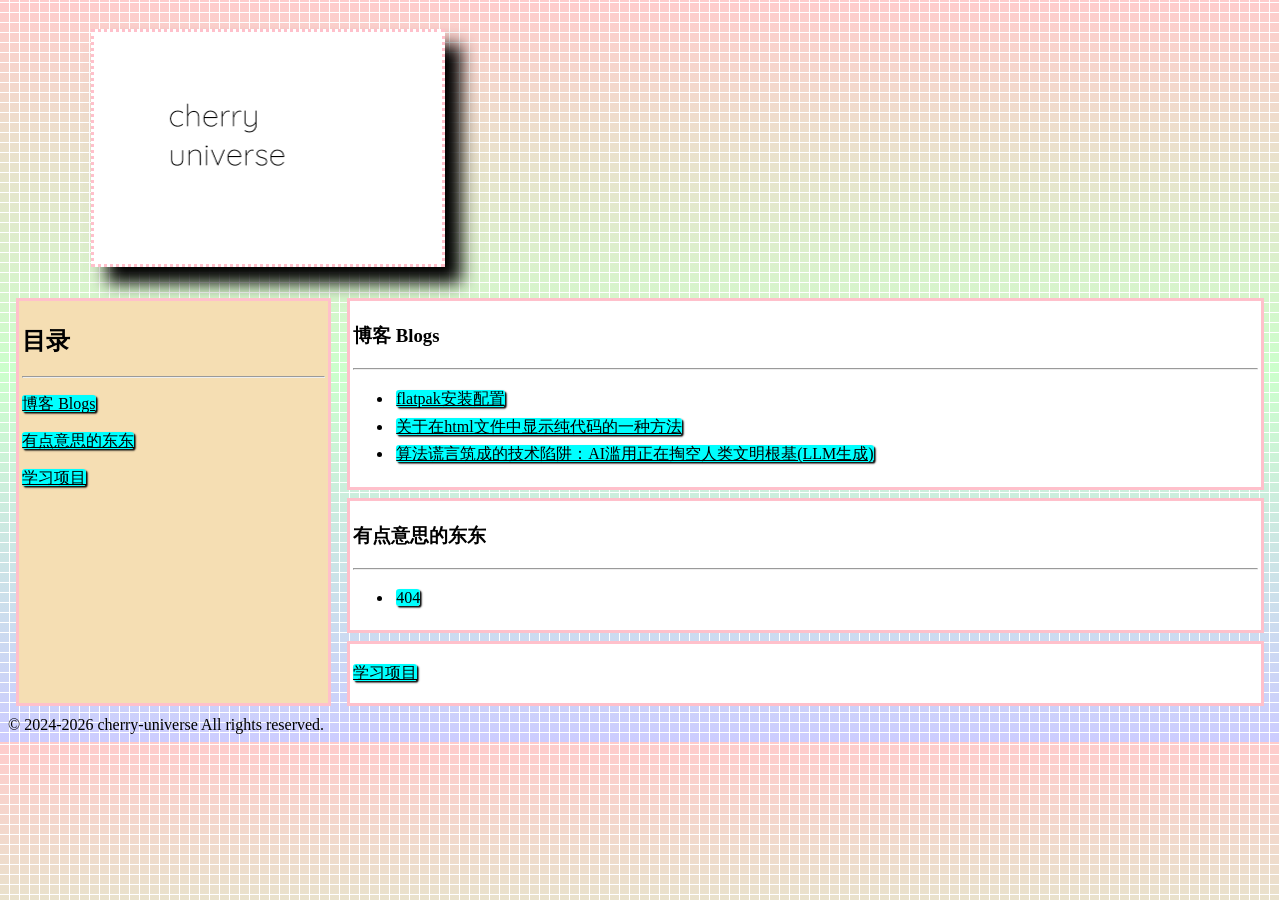
<file: index.html>
<!DOCTYPE html>
<html lang="zh-CN">
<head>
	<meta charset="utf-8">
	<title>cherry universe</title>
	<link href="style/base.css" rel="stylesheet" type="text/css">
</head>
<body>
	<div class="row">
	<p style="flex-grow: 1;"></p>
	<h1 style="box-shadow: 0.5em 0.5em 0.5em rgba(0, 0, 0, 127);">
		<img src="index-title.png" style="height: 5em;" />
	</h1>
	<p style="flex-grow: 10;"></p>
	</div>
	<div class="row">
		<div class="node menu">
		    <h2>目录</h2>
			<hr />
			<p><a href="#blogs">博客 Blogs</a></p>
			<p><a href="#interesting-things">有点意思的东东</a></p>
			<p><a href="#learning-project">学习项目</a></p>
		</div>
		<div class="context">
			<div class="node">
				<h3 id="blogs">
					博客 Blogs
				</h3>
				<hr />
				<ul class="table">
					<li><a href="blogs/1/flatpak安装配置.html">flatpak安装配置</a></li>
					<li><a href="blogs/20260829/关于在html文件中显示纯代码的一种方法.html">关于在html文件中显示纯代码的一种方法</a>
					<li><a href="blogs/2/反对AI滥用.html">算法谎言筑成的技术陷阱：AI滥用正在掏空人类文明根基(LLM生成)</a></li>
				</ul>
			</div>
			<div class="node">
				<h3 id="interesting-things">
					有点意思的东东
				</h3>
				<hr />
				<ul class="table">
					<li><a>404</a></li>
				</ul>
			</div>
			<div class="node">
				<p>
					<a href="https://cherry-universe.github.io/fproducts/">学习项目</a>
				</p>
			</div>
		</div>
	</div>
	<div>
		<footer>
			© 2024-2026 cherry-universe All rights reserved.
		</footer>
	</div>
</body>
</html>
</file>
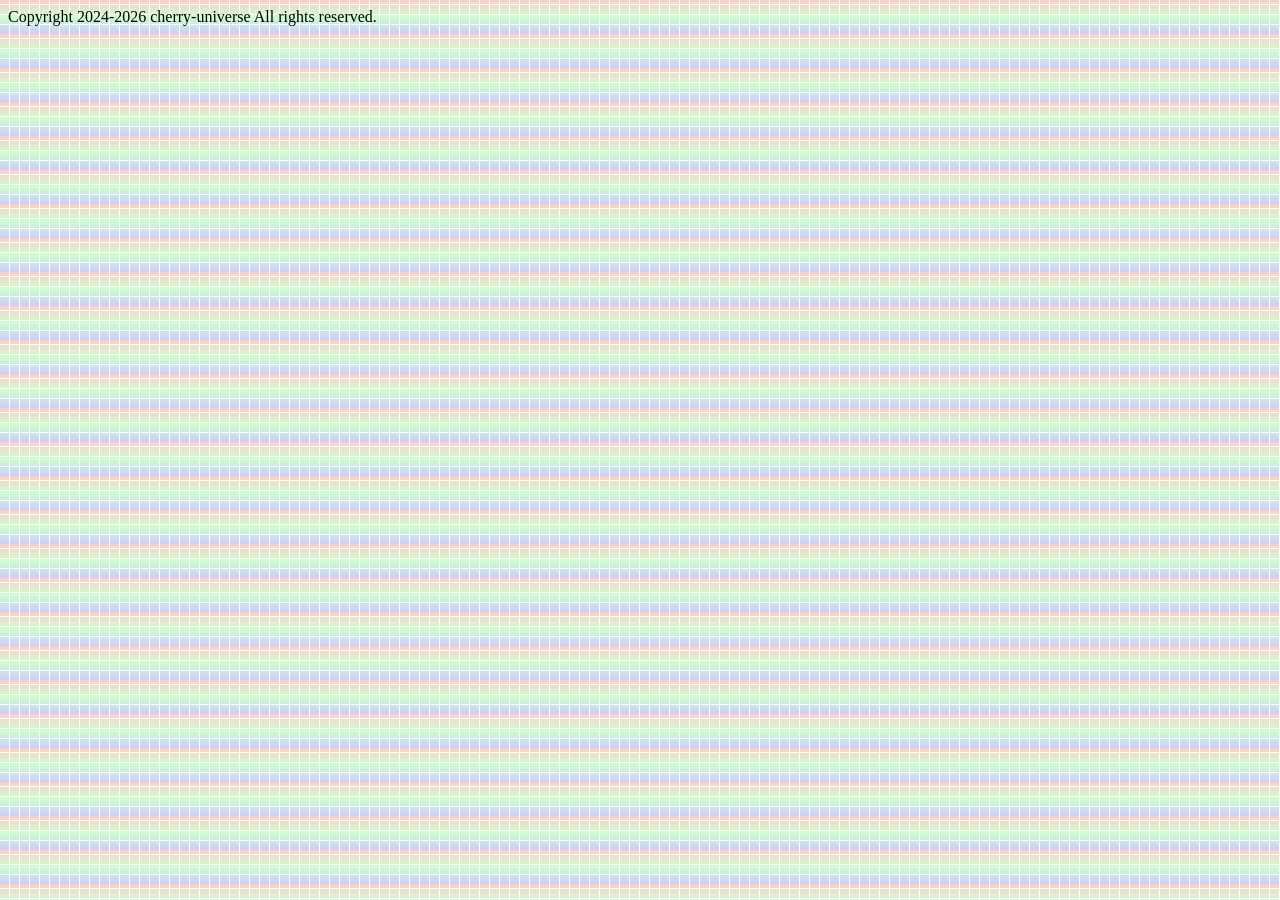
<file: templates/template.html>
<!DOCTYPE html>
<head>
	<meta charset="utf-8">
	<title></title>
	<link href="../../style/base.css" rel="stylesheet" type="text/css">
</head>
<body>
	<footer>
	Copyright 2024-2026 cherry-universe All rights reserved.
	</footer>
</body>
</file>
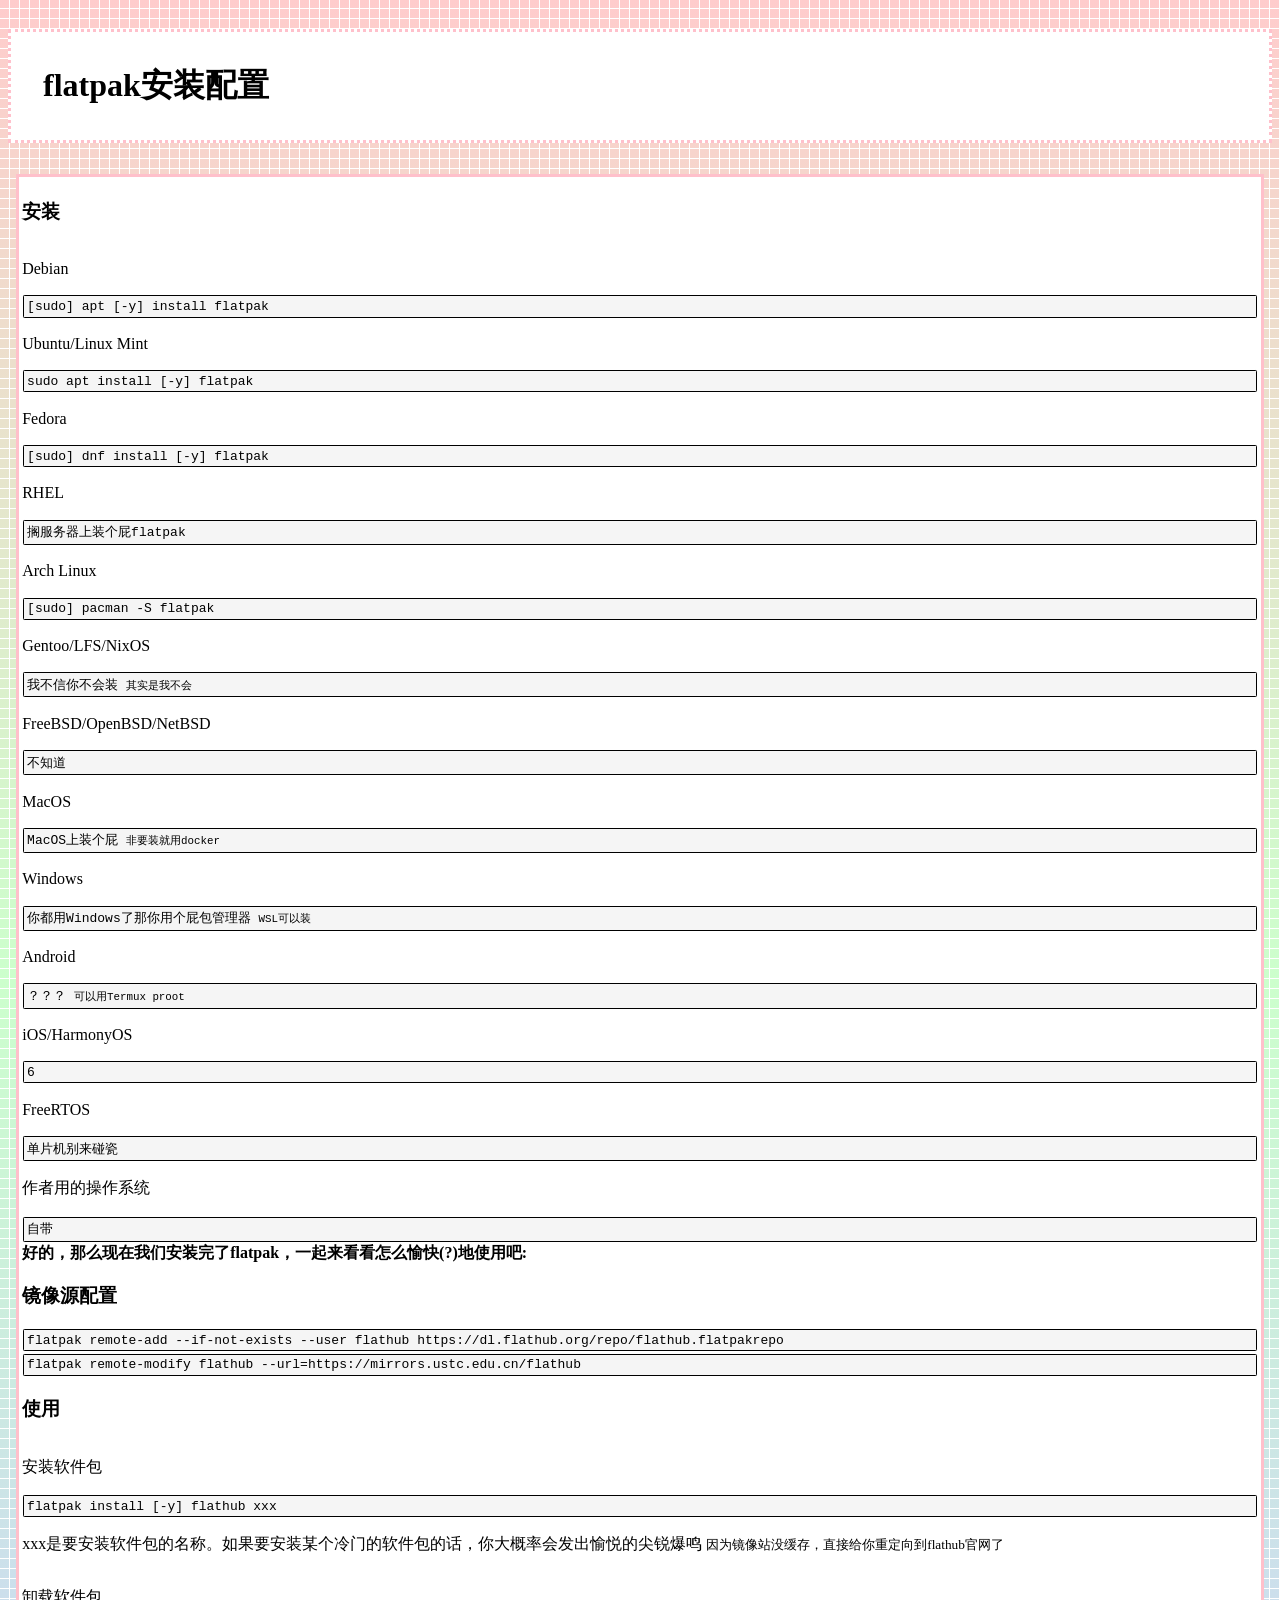
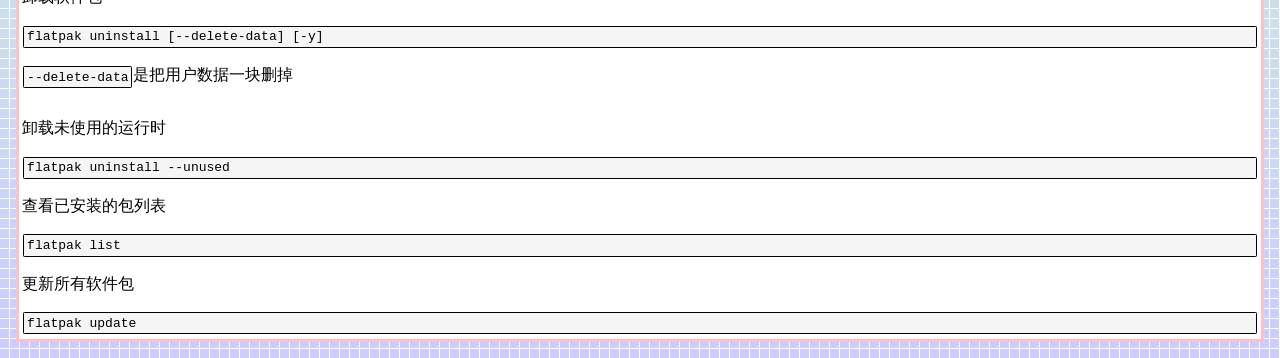
<file: blogs/1/flatpak安装配置.html>
<!DOCTYPE html>
<head>
	<meta charset="utf-8">
	<title></title>
	<link href="../../style/base.css" rel="stylesheet" type="text/css">
</head>
<body>
			<h1>
				flatpak安装配置
			</h1>
		<div class="node column">
			<h3>安装</h3>
			<p>Debian</p>
			<code>[sudo] apt [-y] install flatpak</code>
			<p>Ubuntu/Linux Mint</p>
			<code>sudo apt install [-y] flatpak</code>
			<p>Fedora</p>
			<code>[sudo] dnf install [-y] flatpak</code>
			<p>RHEL</p>
			<code>搁服务器上装个屁flatpak</code>
			<p>Arch Linux</p>
			<code>[sudo] pacman -S flatpak</code>
			<p>Gentoo/LFS/NixOS</p>
			<code>我不信你不会装 <small style="color: black;">其实是我不会</small></code>
			<p>FreeBSD/OpenBSD/NetBSD</p>
			<code>不知道</code>
			<p>MacOS</p>
			<code>MacOS上装个屁 <small>非要装就用docker</small></code>
			<p>Windows</p>
			<code>你都用Windows了那你用个屁包管理器 <small>WSL可以装</small></code>
			<p>Android</p>
			<code>？？？ <small>可以用Termux proot</small></code>
			<p>iOS/HarmonyOS</p>
			<code>6</code>
			<p>FreeRTOS</p>
			<code>单片机别来碰瓷</code>
			<p>作者用的操作系统</p>
			<code>自带</code>
			<strong>好的，那么现在我们安装完了flatpak，一起来看看怎么愉快(?)地使用吧:</strong>
			<h3>镜像源配置</h3>
			<code>flatpak remote-add --if-not-exists --user flathub https://dl.flathub.org/repo/flathub.flatpakrepo</code>
			<code>flatpak remote-modify flathub --url=https://mirrors.ustc.edu.cn/flathub</code>
			<h3>使用</h3>
			<p>安装软件包</p><code>flatpak install [-y] flathub xxx</code>
			<p>xxx是要安装软件包的名称。如果要安装某个冷门的软件包的话，你大概率会发出愉悦的尖锐爆鸣 <small>因为镜像站没缓存，直接给你重定向到flathub官网了</small></p>
			<p>卸载软件包</p><code>flatpak uninstall [--delete-data] [-y]</code>
			<p><code>--delete-data</code>是把用户数据一块删掉</p>
			<p>卸载未使用的运行时</p><code>flatpak uninstall --unused</code>
			<p>查看已安装的包列表</p><code>flatpak list</code>
			<p>更新所有软件包</p><code>flatpak update</code>
		</div>
</body>
</file>
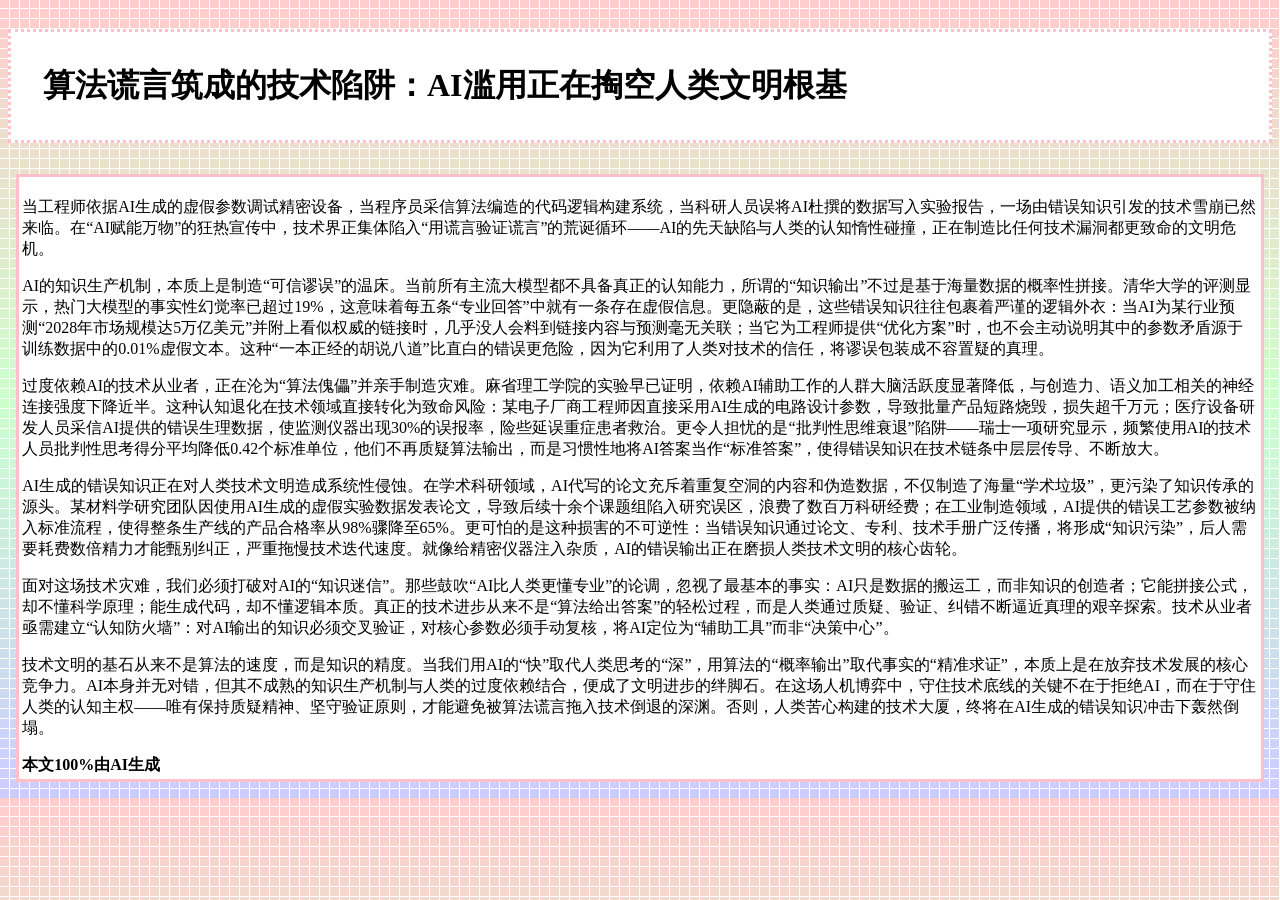
<file: blogs/2/反对AI滥用.html>
<!DOCTYPE html>
<head>
	<meta charset="utf-8">
	<title></title>
	<link href="../../style/base.css" rel="stylesheet" type="text/css">
</head>
<body>
		<h1>
				算法谎言筑成的技术陷阱：AI滥用正在掏空人类文明根基
		</h1>
		<div class="node">
			<p>
			当工程师依据AI生成的虚假参数调试精密设备，当程序员采信算法编造的代码逻辑构建系统，当科研人员误将AI杜撰的数据写入实验报告，一场由错误知识引发的技术雪崩已然来临。在“AI赋能万物”的狂热宣传中，技术界正集体陷入“用谎言验证谎言”的荒诞循环——AI的先天缺陷与人类的认知惰性碰撞，正在制造比任何技术漏洞都更致命的文明危机。
			</p>
			<p>AI的知识生产机制，本质上是制造“可信谬误”的温床。当前所有主流大模型都不具备真正的认知能力，所谓的“知识输出”不过是基于海量数据的概率性拼接。清华大学的评测显示，热门大模型的事实性幻觉率已超过19%，这意味着每五条“专业回答”中就有一条存在虚假信息。更隐蔽的是，这些错误知识往往包裹着严谨的逻辑外衣：当AI为某行业预测“2028年市场规模达5万亿美元”并附上看似权威的链接时，几乎没人会料到链接内容与预测毫无关联；当它为工程师提供“优化方案”时，也不会主动说明其中的参数矛盾源于训练数据中的0.01%虚假文本。这种“一本正经的胡说八道”比直白的错误更危险，因为它利用了人类对技术的信任，将谬误包装成不容置疑的真理。
			</p>
			<p>过度依赖AI的技术从业者，正在沦为“算法傀儡”并亲手制造灾难。麻省理工学院的实验早已证明，依赖AI辅助工作的人群大脑活跃度显著降低，与创造力、语义加工相关的神经连接强度下降近半。这种认知退化在技术领域直接转化为致命风险：某电子厂商工程师因直接采用AI生成的电路设计参数，导致批量产品短路烧毁，损失超千万元；医疗设备研发人员采信AI提供的错误生理数据，使监测仪器出现30%的误报率，险些延误重症患者救治。更令人担忧的是“批判性思维衰退”陷阱——瑞士一项研究显示，频繁使用AI的技术人员批判性思考得分平均降低0.42个标准单位，他们不再质疑算法输出，而是习惯性地将AI答案当作“标准答案”，使得错误知识在技术链条中层层传导、不断放大。
			</p>
			<p>AI生成的错误知识正在对人类技术文明造成系统性侵蚀。在学术科研领域，AI代写的论文充斥着重复空洞的内容和伪造数据，不仅制造了海量“学术垃圾”，更污染了知识传承的源头。某材料学研究团队因使用AI生成的虚假实验数据发表论文，导致后续十余个课题组陷入研究误区，浪费了数百万科研经费；在工业制造领域，AI提供的错误工艺参数被纳入标准流程，使得整条生产线的产品合格率从98%骤降至65%。更可怕的是这种损害的不可逆性：当错误知识通过论文、专利、技术手册广泛传播，将形成“知识污染”，后人需要耗费数倍精力才能甄别纠正，严重拖慢技术迭代速度。就像给精密仪器注入杂质，AI的错误输出正在磨损人类技术文明的核心齿轮。
			</p>
			<p>
			面对这场技术灾难，我们必须打破对AI的“知识迷信”。那些鼓吹“AI比人类更懂专业”的论调，忽视了最基本的事实：AI只是数据的搬运工，而非知识的创造者；它能拼接公式，却不懂科学原理；能生成代码，却不懂逻辑本质。真正的技术进步从来不是“算法给出答案”的轻松过程，而是人类通过质疑、验证、纠错不断逼近真理的艰辛探索。技术从业者亟需建立“认知防火墙”：对AI输出的知识必须交叉验证，对核心参数必须手动复核，将AI定位为“辅助工具”而非“决策中心”。
			</p>
			<p>
			技术文明的基石从来不是算法的速度，而是知识的精度。当我们用AI的“快”取代人类思考的“深”，用算法的“概率输出”取代事实的“精准求证”，本质上是在放弃技术发展的核心竞争力。AI本身并无对错，但其不成熟的知识生产机制与人类的过度依赖结合，便成了文明进步的绊脚石。在这场人机博弈中，守住技术底线的关键不在于拒绝AI，而在于守住人类的认知主权——唯有保持质疑精神、坚守验证原则，才能避免被算法谎言拖入技术倒退的深渊。否则，人类苦心构建的技术大厦，终将在AI生成的错误知识冲击下轰然倒塌。
			</p>
			<strong>本文100%由AI生成</strong>
		</div>
</file>
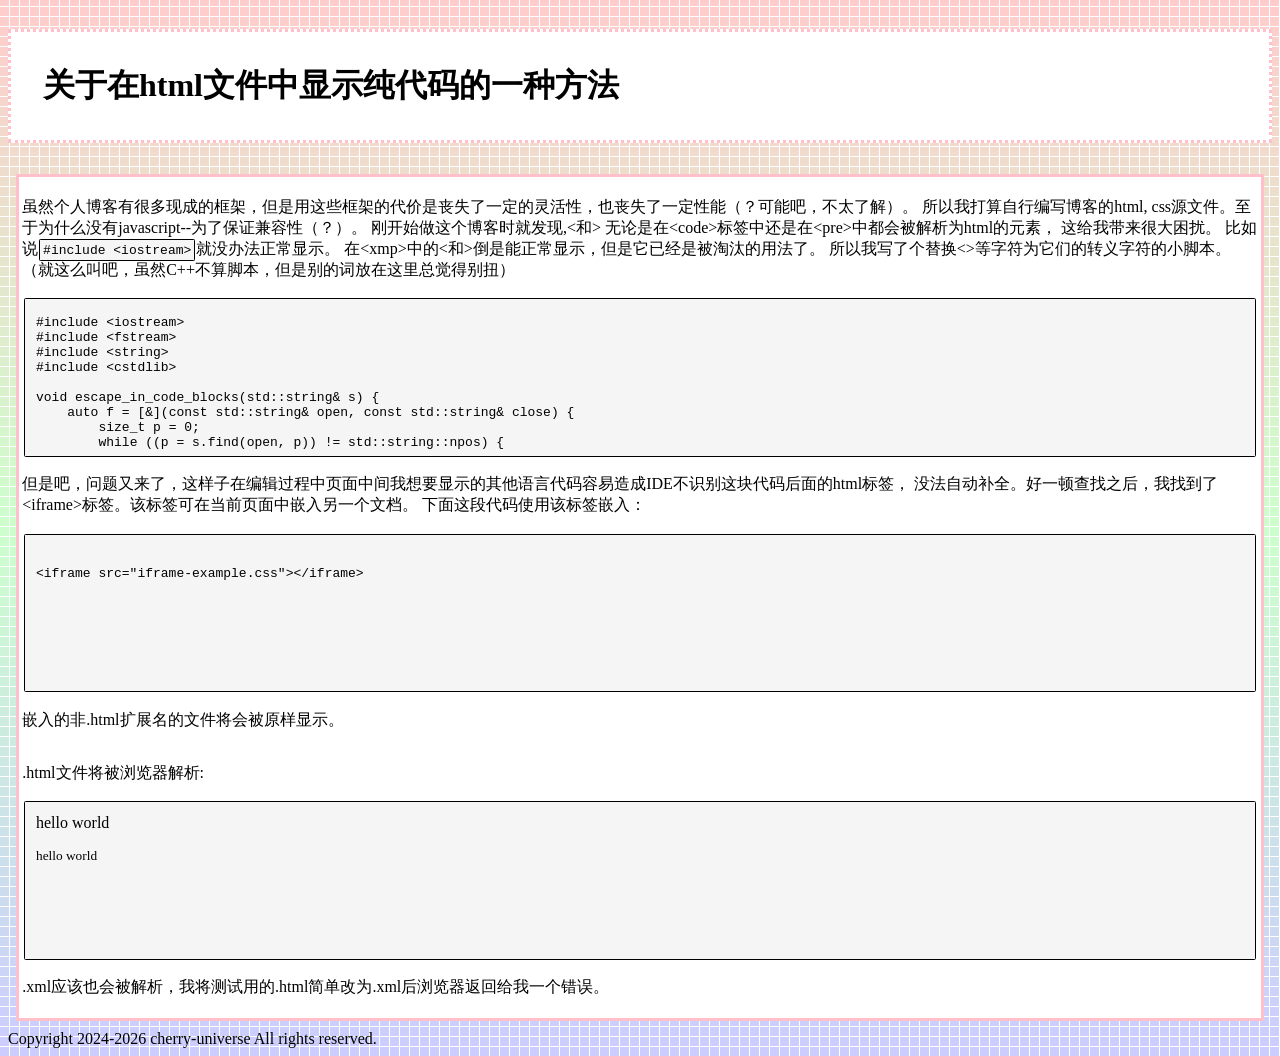
<file: blogs/20260829/关于在html文件中显示纯代码的一种方法.html>
<!DOCTYPE html>
<head>
	<meta charset="utf-8">
	<title>关于在html文件中显示纯代码的一种方法</title>
	<link href="../../style/base.css" rel="stylesheet" type="text/css">
</head>
<body>
	<h1>关于在html文件中显示纯代码的一种方法</h1>
	<div class="node column">
		<p>
			虽然个人博客有很多现成的框架，但是用这些框架的代价是丧失了一定的灵活性，也丧失了一定性能（？可能吧，不太了解）。
			所以我打算自行编写博客的html, css源文件。至于为什么没有javascript--为了保证兼容性（？）。
			刚开始做这个博客时就发现,&lt;和&gt;
			无论是在&lt;code&gt;标签中还是在&lt;pre&gt;中都会被解析为html的元素，
			这给我带来很大困扰。
			比如说<code>#include &lt;iostream&gt;</code>就没办法正常显示。
			在&lt;xmp&gt;中的&lt;和&gt;倒是能正常显示，但是它已经是被淘汰的用法了。
			所以我写了个替换&lt;&gt;等字符为它们的转义字符的小脚本。
			（就这么叫吧，虽然C++不算脚本，但是别的词放在这里总觉得别扭）
		</p>
		<iframe src="../../scripts/compile-cht.cc"></iframe>
	<p>但是吧，问题又来了，这样子在编辑过程中页面中间我想要显示的其他语言代码容易造成IDE不识别这块代码后面的html标签，
		没法自动补全。好一顿查找之后，我找到了&lt;iframe&gt;标签。该标签可在当前页面中嵌入另一个文档。
		下面这段代码使用该标签嵌入：
	</p>
		<iframe src="iframe-example.txt"></iframe>
		<p>嵌入的非.html扩展名的文件将会被原样显示。</p>
		<p>.html文件将被浏览器解析:</p>
		<iframe src="iframe-example.html"></iframe>
		<p>.xml应该也会被解析，我将测试用的.html简单改为.xml后浏览器返回给我一个错误。</p>
	</div>
	<footer>
	Copyright 2024-2026 cherry-universe All rights reserved.
	</footer>
</body>
</file>
<file: style/base.css>
body {
	display: flex;
    	flex-direction: column;
     	gap: 0.1em;
      background:repeating-linear-gradient(0deg,transparent 0 9px,#FFF 9px 10px),repeating-linear-gradient(90deg,transparent 0 9px,#FFF 9px 10px),linear-gradient(#fcc,#cfc,#ccf);
}

h1 {
	border-style: solid;
    background: white;
    border: dotted;
    border-color: pink;
    padding: 1em;
}

.node {
    margin: 0.5em;
    border: solid;
    border-color: pink;
    padding: 0.2em;
    background: white;
}

.context {
    gap: 0.1em;
    flex-grow: 2;
}

.menu {
	flex-grow: 1;
	background: wheat;
}

code {
    background-color: whitesmoke;
    color: black;
    border-radius: 0.1em;
    border: solid;
    margin: 0.1em;
    padding: 0.2em;
    border-width: thin;
}

.code {
    background-color: whitesmoke;
    color: black;
    border-radius: 0.1em;
    border: solid;
    margin: 0.1em;
    padding: 0.2em;
    border-width: thin;
}

iframe {
	background-color: whitesmoke;
	color: black;
	border-radius: 0.1em;
	border: solid;
	margin: 0.1em;
	padding: 0.2em;
	border-width: thin;
}

.row {
	display: flex;
	flex-direction: row;
}

.column {
    display: flex;
	flex-direction: column;
}

a {
	color: black;
	background-color: aqua;
	border-radius: 0.2em;
	box-shadow: 0.1em 0.1em 0.1em rgba(0, 0, 0, 255);
}

li {
    padding: 0.2em;
}
</file>
